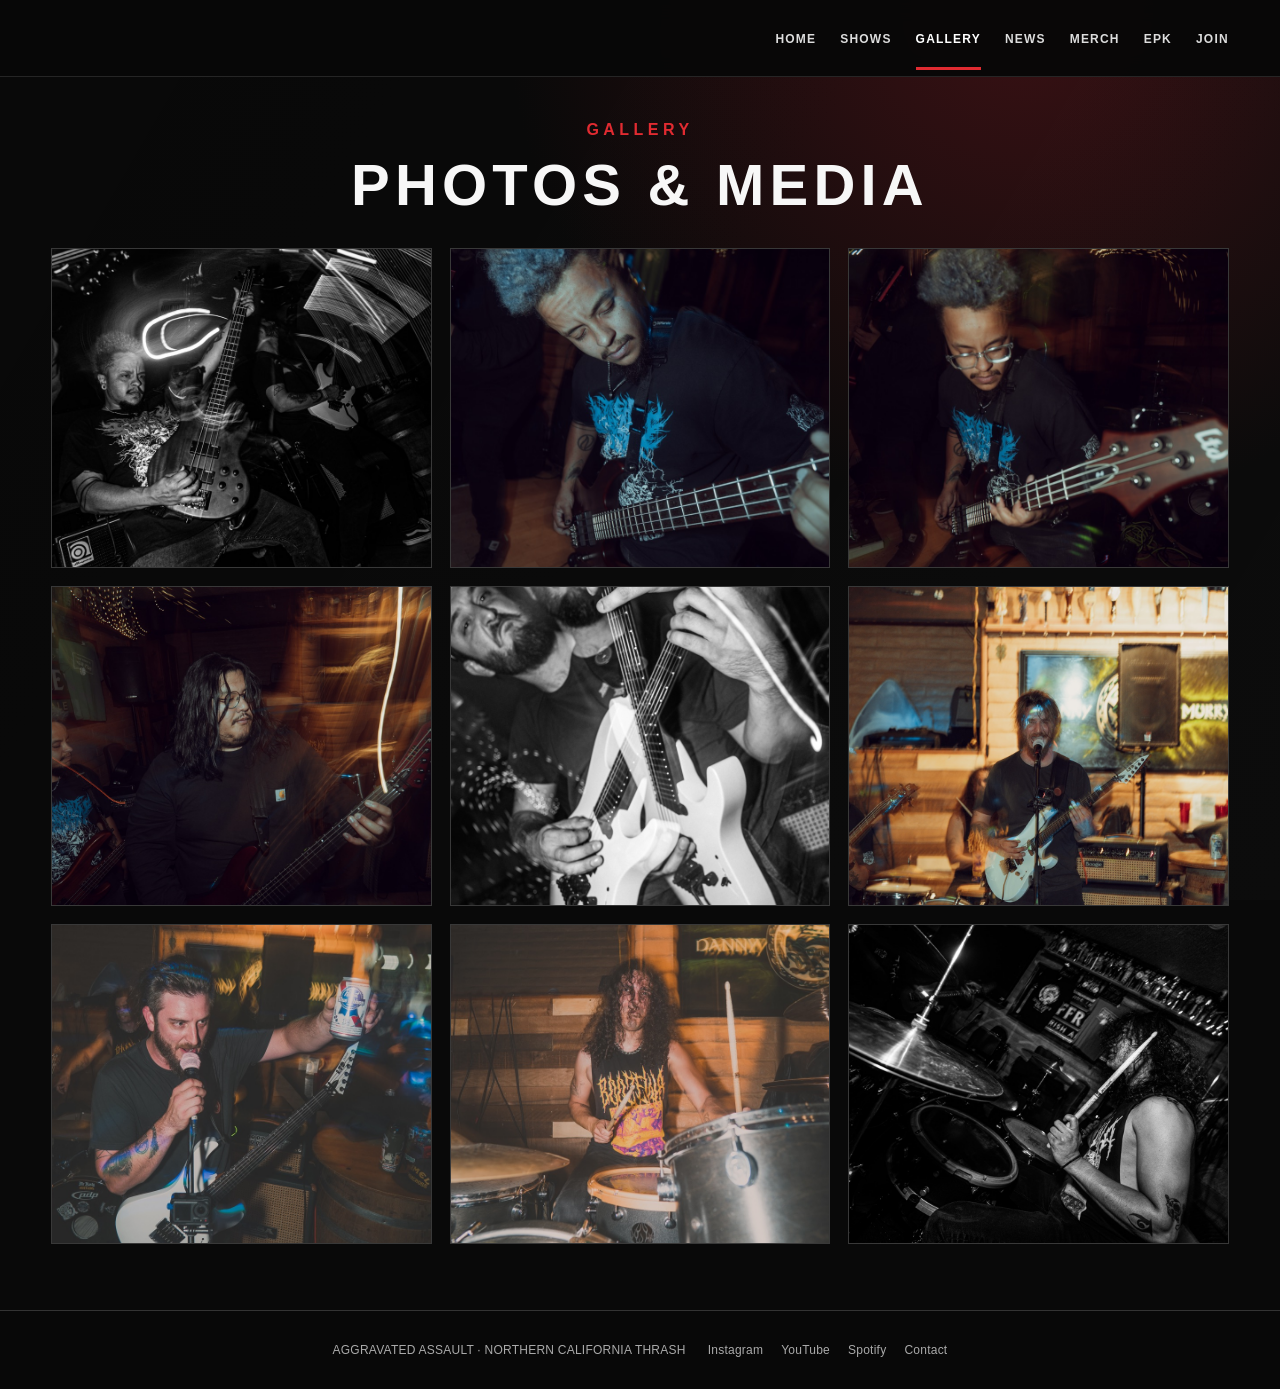
<file: gallery.html>
<!doctype html>
<html lang="en">
<head>
  <meta charset="utf-8">
  <meta name="viewport" content="width=device-width, initial-scale=1">
  <title>Gallery | Aggravated Assault</title>
  <meta name="description" content="Aggravated Assault photos and media gallery.">
  <link rel="icon" type="image/jpeg" href="assets/logo.jpeg">
  <meta property="og:type" content="website">
  <meta property="og:site_name" content="Aggravated Assault">
  <meta property="og:title" content="Gallery | Aggravated Assault">
  <meta property="og:description" content="Aggravated Assault photos and media gallery.">
  <meta property="og:image" content="https://aggravatedassault.band/assets/logo.jpeg">
  <meta property="og:image:alt" content="Aggravated Assault logo">
  <meta name="twitter:card" content="summary_large_image">
  <link rel="stylesheet" href="style.css?v=redesign-20261030">
</head>
<body>
  <a class="skip-link" href="#main-content">Skip to content</a>
  <nav class="nav" aria-label="Main navigation"><div class="container nav-inner"><button class="menu-toggle" type="button" aria-expanded="false" aria-controls="site-menu" aria-label="Toggle navigation">☰ Menu</button><div class="nav-links" id="site-menu"><a href="index.html">Home</a><a href="shows.html">Shows</a><a href="gallery.html">Gallery</a><a href="news.html">News</a><a href="merch.html">Merch</a><a href="epk.html">EPK</a><a href="index.html#join">Join</a></div></div></nav>

  <main id="main-content" class="section page-section">
    <div class="container narrow">
      <div class="page-header">
        <div class="kicker">Gallery</div>
        <h1>Photos & Media</h1>
        
      </div>
     <div class="gallery-grid">
  <a href="Grace-bday-ajay-002 Large.jpeg" target="_blank" rel="noopener" aria-label="Open full-size band photo"><img src="Grace-bday-ajay-002 Large.jpeg" alt="Ajay performing live with Aggravated Assault" loading="lazy" decoding="async"></a>
  <a href="Grace-bday-ajay-005 Large.jpeg" target="_blank" rel="noopener" aria-label="Open full-size band photo"><img src="Grace-bday-ajay-005 Large.jpeg" alt="Ajay performing live with Aggravated Assault" loading="lazy" decoding="async"></a>
  <a href="Grace-bday-ajay-007 Large.jpeg" target="_blank" rel="noopener" aria-label="Open full-size band photo"><img src="Grace-bday-ajay-007 Large.jpeg" alt="Ajay performing live with Aggravated Assault" loading="lazy" decoding="async"></a>
  <a href="Grace-bday-don-003 Large.jpeg" target="_blank" rel="noopener" aria-label="Open full-size band photo"><img src="Grace-bday-don-003 Large.jpeg" alt="Don performing live with Aggravated Assault" loading="lazy" decoding="async"></a>
  <a href="Grace-Bday-jordan-008 Large.jpeg" target="_blank" rel="noopener" aria-label="Open full-size band photo"><img src="Grace-Bday-jordan-008 Large.jpeg" alt="Jordan performing live with Aggravated Assault" loading="lazy" decoding="async"></a>
  <a href="Grace-bday-jordan-009 Large.jpeg" target="_blank" rel="noopener" aria-label="Open full-size band photo"><img src="Grace-bday-jordan-009 Large.jpeg" alt="Jordan performing live with Aggravated Assault" loading="lazy" decoding="async"></a>
  <a href="Grace-bday-jordan-pbr-004 Large.jpeg" target="_blank" rel="noopener" aria-label="Open full-size band photo"><img src="Grace-bday-jordan-pbr-004 Large.jpeg" alt="Jordan performing live with Aggravated Assault" loading="lazy" decoding="async"></a>
  <a href="Grace-bday-kevin-012 Large.jpeg" target="_blank" rel="noopener" aria-label="Open full-size band photo"><img src="Grace-bday-kevin-012 Large.jpeg" alt="Kevin performing live with Aggravated Assault" loading="lazy" decoding="async"></a>
  <a href="Grace-bday-kevin-014 Large.jpeg" target="_blank" rel="noopener" aria-label="Open full-size band photo"><img src="Grace-bday-kevin-014 Large.jpeg" alt="Kevin performing live with Aggravated Assault" loading="lazy" decoding="async"></a>
</div>    </div>
  </main>
<footer class="site-footer"><div class="container footer-inner"><span>AGGRAVATED ASSAULT · NORTHERN CALIFORNIA THRASH</span><div><a href="https://www.instagram.com/aggravatedassaultband" target="_blank" rel="noopener noreferrer">Instagram</a><a href="https://www.youtube.com/@AggravatedAssault_music" target="_blank" rel="noopener noreferrer">YouTube</a><a href="https://open.spotify.com/artist/6DnvwJMAdZXCPETwAn8EMx?si=UswUCQaFQ1GKtNlPcUfXiw" target="_blank" rel="noopener noreferrer">Spotify</a><a href="mailto:aggravatedassaultband1@gmail.com">Contact</a></div></div></footer><script src="site.js" defer></script></body>
</html>
</file>
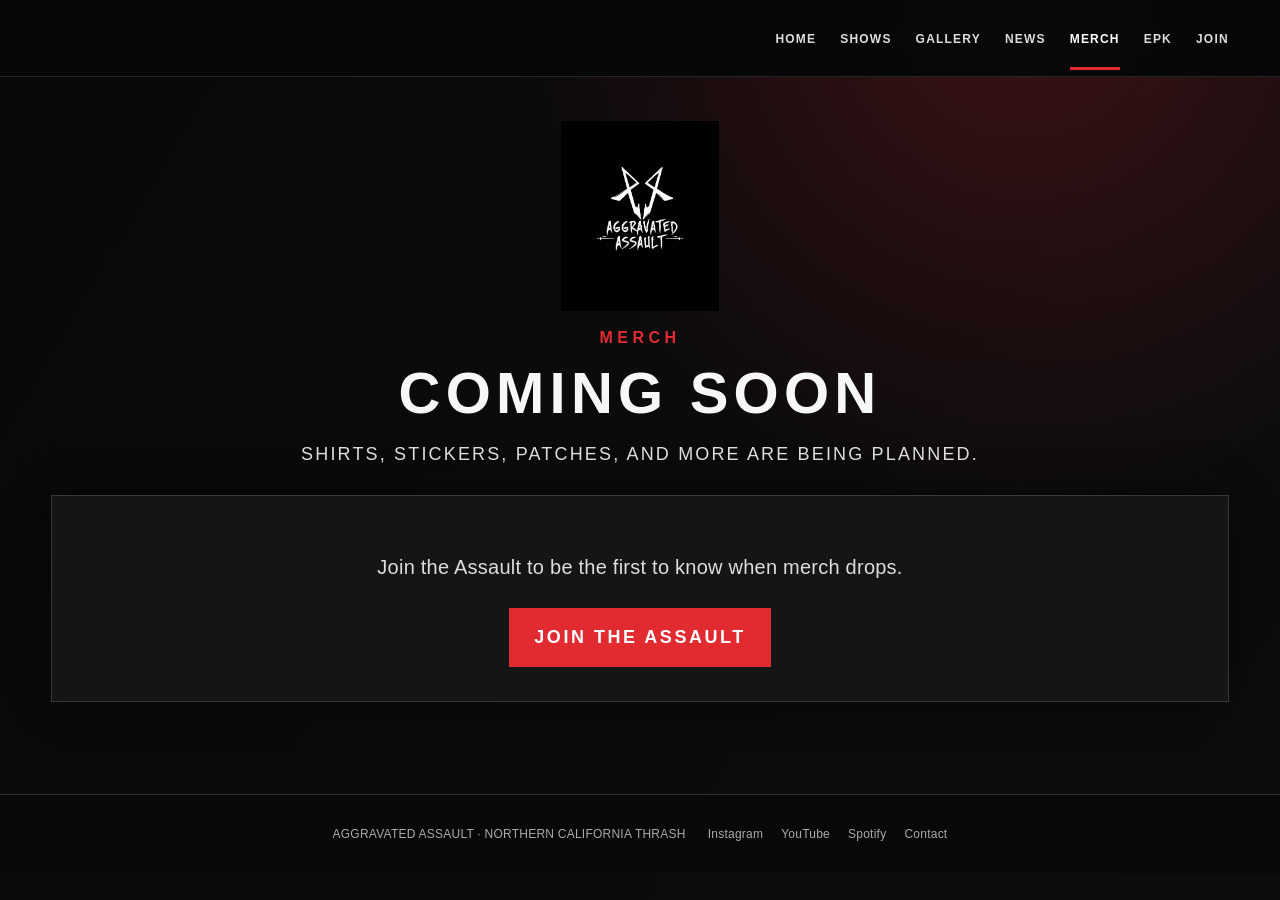
<file: merch.html>
<!doctype html>
<html lang="en">
<head>
  <meta charset="utf-8">
  <meta name="viewport" content="width=device-width, initial-scale=1">
  <title>Merch | Aggravated Assault</title>
  <meta name="description" content="Aggravated Assault merch coming soon.">
  <link rel="icon" type="image/jpeg" href="assets/logo.jpeg">
  <meta property="og:type" content="website">
  <meta property="og:site_name" content="Aggravated Assault">
  <meta property="og:title" content="Merch | Aggravated Assault">
  <meta property="og:description" content="Aggravated Assault merch coming soon.">
  <meta property="og:image" content="https://aggravatedassault.band/assets/logo.jpeg">
  <meta property="og:image:alt" content="Aggravated Assault logo">
  <meta name="twitter:card" content="summary_large_image">
  <link rel="stylesheet" href="style.css?v=redesign-20261030">
</head>
<body>
  <a class="skip-link" href="#main-content">Skip to content</a>
  <nav class="nav" aria-label="Main navigation"><div class="container nav-inner"><button class="menu-toggle" type="button" aria-expanded="false" aria-controls="site-menu" aria-label="Toggle navigation">☰ Menu</button><div class="nav-links" id="site-menu"><a href="index.html">Home</a><a href="shows.html">Shows</a><a href="gallery.html">Gallery</a><a href="news.html">News</a><a href="merch.html">Merch</a><a href="epk.html">EPK</a><a href="index.html#join">Join</a></div></div></nav>

  <main id="main-content" class="section page-section">
    <div class="container narrow">
      <div class="page-header">
        <img class="page-logo" src="assets/logo.jpeg" alt="Aggravated Assault logo">
        <div class="kicker">Merch</div>
        <h1>Coming Soon</h1>
        <p class="subtitle">Shirts, stickers, patches, and more are being planned.</p>
      </div>
      <div class="panel center-panel">
        <p>Join the Assault to be the first to know when merch drops.</p>
        <a class="btn red" href="index.html#join">Join the Assault</a>
      </div>
    </div>
  </main>
<footer class="site-footer"><div class="container footer-inner"><span>AGGRAVATED ASSAULT · NORTHERN CALIFORNIA THRASH</span><div><a href="https://www.instagram.com/aggravatedassaultband" target="_blank" rel="noopener noreferrer">Instagram</a><a href="https://www.youtube.com/@AggravatedAssault_music" target="_blank" rel="noopener noreferrer">YouTube</a><a href="https://open.spotify.com/artist/6DnvwJMAdZXCPETwAn8EMx?si=UswUCQaFQ1GKtNlPcUfXiw" target="_blank" rel="noopener noreferrer">Spotify</a><a href="mailto:aggravatedassaultband1@gmail.com">Contact</a></div></div></footer><script src="site.js" defer></script></body>
</html>
</file>
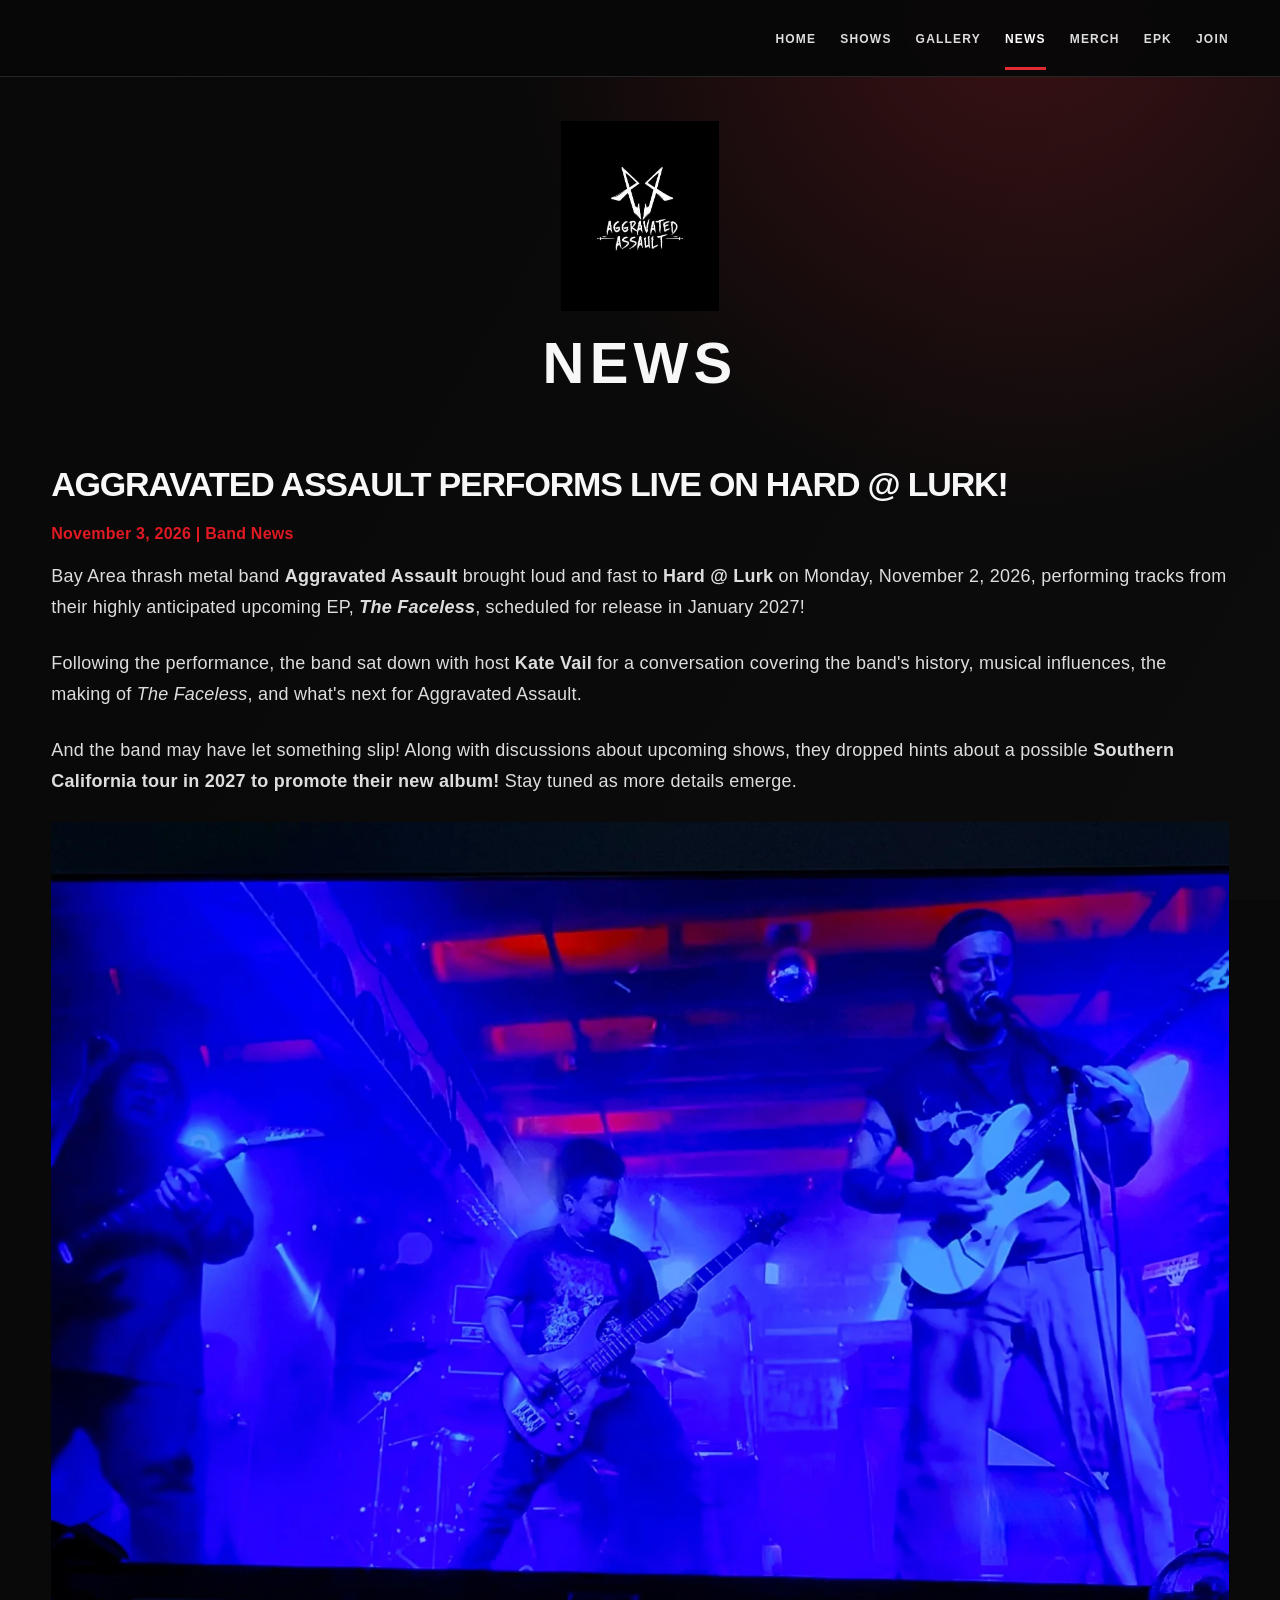
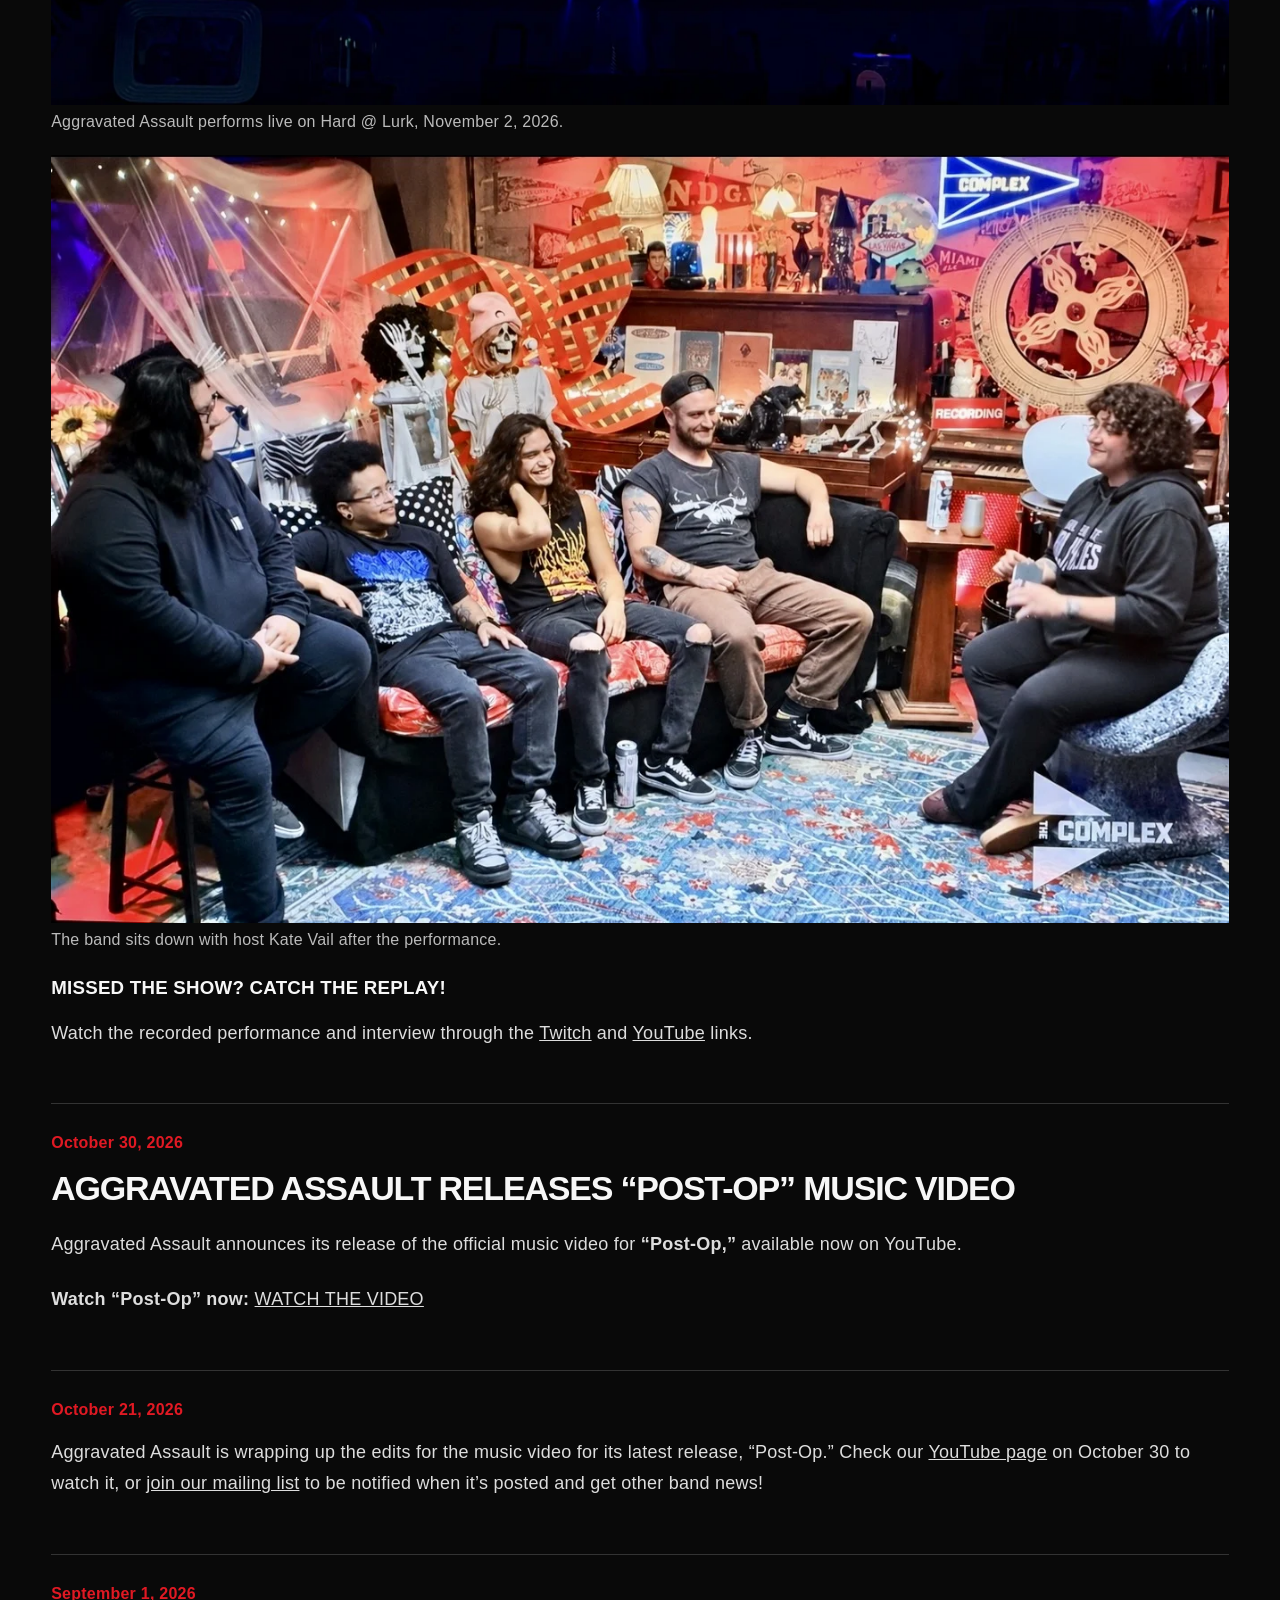
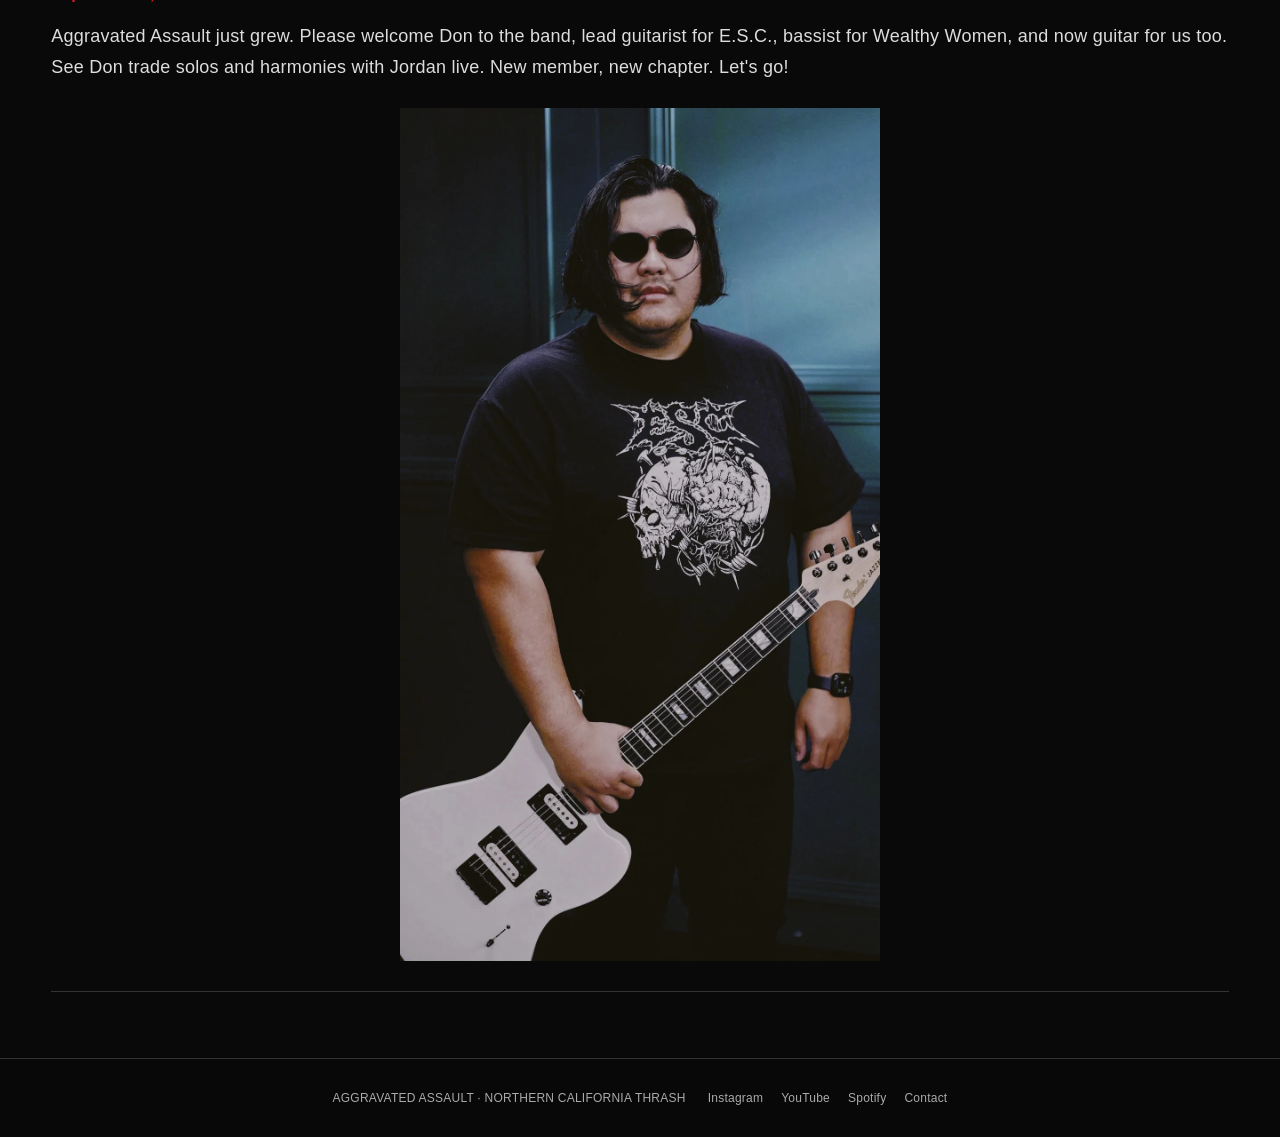
<file: news.html>
<!doctype html>
<html lang="en">
<head>
  <meta charset="utf-8">
  <meta name="viewport" content="width=device-width, initial-scale=1">
  <title>Band News | Aggravated Assault</title>
  <meta name="description" content="Band news and updates from Aggravated Assault.">
  <link rel="icon" type="image/jpeg" href="assets/logo.jpeg">
  <meta property="og:type" content="website">
  <meta property="og:site_name" content="Aggravated Assault">
  <meta property="og:title" content="Band News | Aggravated Assault">
  <meta property="og:description" content="Band news and updates from Aggravated Assault.">
  <meta property="og:image" content="https://aggravatedassault.band/assets/logo.jpeg">
  <meta property="og:image:alt" content="Aggravated Assault logo">
  <meta name="twitter:card" content="summary_large_image">
  <link rel="stylesheet" href="style.css?v=redesign-20261030">
</head>
<body>
  <a class="skip-link" href="#main-content">Skip to content</a>
  <nav class="nav" aria-label="Main navigation"><div class="container nav-inner"><button class="menu-toggle" type="button" aria-expanded="false" aria-controls="site-menu" aria-label="Toggle navigation">☰ Menu</button><div class="nav-links" id="site-menu"><a href="index.html">Home</a><a href="shows.html">Shows</a><a href="gallery.html">Gallery</a><a href="news.html">News</a><a href="merch.html">Merch</a><a href="epk.html">EPK</a><a href="index.html#join">Join</a></div></div></nav>

  <main id="main-content" class="section page-section">
    <div class="container narrow">
      <div class="page-header">
        <img class="page-logo" src="assets/logo.jpeg" style="height:auto" alt="Aggravated Assault logo">
        <h1>News</h1>
      </div>
      <!-- News entries: date followed by story, newest first. -->
      <section class="news-stories" aria-label="Band news stories">
        <article id="hard-at-lurk-replay" aria-label="November 3, 2026: Aggravated Assault performs live on Hard @ Lurk" style="padding:24px 0 40px">
          <h2>AGGRAVATED ASSAULT PERFORMS LIVE ON HARD @ LURK!</h2>
          <p style="display:block;color:#e01923;font-weight:bold;margin-bottom:18px"><time datetime="2026-11-03">November 3, 2026</time> | Band News</p>
          <p style="font-size:18px;line-height:1.75;color:#ddd;margin:0 0 24px">Bay Area thrash metal band <strong>Aggravated Assault</strong> brought loud and fast to <strong>Hard @ Lurk</strong> on Monday, November 2, 2026, performing tracks from their highly anticipated upcoming EP, <strong><em>The Faceless</em></strong>, scheduled for release in January 2027!</p>
          <p style="font-size:18px;line-height:1.75;color:#ddd;margin:0 0 24px">Following the performance, the band sat down with host <strong>Kate Vail</strong> for a conversation covering the band's history, musical influences, the making of <em>The Faceless</em>, and what's next for Aggravated Assault.</p>
          <p style="font-size:18px;line-height:1.75;color:#ddd;margin:0 0 24px">And the band may have let something slip! Along with discussions about upcoming shows, they dropped hints about a possible <strong>Southern California tour in 2027 to promote their new album!</strong> Stay tuned as more details emerge.</p>
          <div class="hard-at-lurk-photos" style="display:grid;gap:24px;margin:0 0 28px">
            <figure style="margin:0">
              <img src="assets/hard-at-lurk-performance-november-2026.webp" width="1600" height="1200" alt="Aggravated Assault performing live on Hard @ Lurk under blue stage lighting" style="display:block;width:100%;height:auto" loading="lazy" decoding="async">
              <figcaption style="color:#bbb;margin-top:8px">Aggravated Assault performs live on Hard @ Lurk, November 2, 2026.</figcaption>
            </figure>
            <figure style="margin:0">
              <img src="assets/hard-at-lurk-interview-november-2026.webp" width="1320" height="861" alt="Aggravated Assault seated with host Kate Vail for their Hard @ Lurk interview" style="display:block;width:100%;height:auto" loading="lazy" decoding="async">
              <figcaption style="color:#bbb;margin-top:8px">The band sits down with host Kate Vail after the performance.</figcaption>
            </figure>
          </div>
          <h3>MISSED THE SHOW? CATCH THE REPLAY!</h3>
          <p style="font-size:18px;line-height:1.75;color:#ddd;margin:0 0 24px">Watch the recorded performance and interview through the <a href="https://www.twitch.tv/TheComplexSF" target="_blank" rel="noopener noreferrer" style="text-decoration:underline">Twitch</a> and <a href="https://www.youtube.com/@TheComplexSF" target="_blank" rel="noopener noreferrer" style="text-decoration:underline">YouTube</a> links.</p>
        </article>
        <article id="post-op-release" aria-label="October 30, 2026: Post-Op music video release" style="padding:24px 0 40px">
          <time datetime="2026-10-30" style="display:block;color:#e01923;font-weight:bold;margin-bottom:18px">October 30, 2026</time>
          <h2>AGGRAVATED ASSAULT RELEASES &ldquo;POST-OP&rdquo; MUSIC VIDEO</h2>
          <p style="font-size:18px;line-height:1.75;color:#ddd;margin:0 0 24px">Aggravated Assault announces its release of the official music video for <strong>&ldquo;Post-Op,&rdquo;</strong> available now on YouTube.</p>
          <p style="font-size:18px;line-height:1.75;color:#ddd;margin:0 0 24px"><strong>Watch &ldquo;Post-Op&rdquo; now:</strong> <a href="https://youtu.be/EmFA1bjiQMA" target="_blank" rel="noopener noreferrer" style="text-decoration:underline">WATCH THE VIDEO</a></p>
        </article>
        <article aria-label="October 21, 2026: Post-Op video" style="padding:24px 0 40px">
          <time datetime="2026-10-21" style="display:block;color:#e01923;font-weight:bold;margin-bottom:18px">October 21, 2026</time>
          <p style="font-size:18px;line-height:1.75;color:#ddd;margin:0 0 24px">Aggravated Assault is wrapping up the edits for the music video for its latest release, &ldquo;Post-Op.&rdquo; Check our <a href="https://www.youtube.com/@AggravatedAssault_music" target="_blank" rel="noopener" style="text-decoration:underline">YouTube page</a> on October 30 to watch it, or <a href="index.html#join" style="text-decoration:underline">join our mailing list</a> to be notified when it&rsquo;s posted and get other band news!</p>
        </article>
        <article aria-label="September 1, 2026: Welcome Don" style="padding:24px 0 40px">
          <time datetime="2026-09-01" style="display:block;color:#e01923;font-weight:bold;margin-bottom:18px">September 1, 2026</time>
          <p style="font-size:18px;line-height:1.75;color:#ddd;margin:0 0 24px">Aggravated Assault just grew. Please welcome Don to the band, lead guitarist for E.S.C., bassist for Wealthy Women, and now guitar for us too. See Don trade solos and harmonies with Jordan live. New member, new chapter. Let's go!</p>
          <img src="assets/don-welcome-september-2026.webp" width="1080" height="1920" style="display:block;width:100%;max-width:480px;height:auto;margin:0 auto" alt="Don holding a white electric guitar" loading="lazy">
        </article>
      </section>
    </div>
  </main>
  <script>
    // Release at midnight Pacific time on October 30, 2026, regardless of visitor timezone.
    (function () {
      const release = document.getElementById('post-op-release');
      function updateReleaseVisibility() {
        const pacificDate = new Intl.DateTimeFormat('en-CA', {
          timeZone: 'America/Los_Angeles', year: 'numeric', month: '2-digit', day: '2-digit'
        }).format(new Date());
        release.hidden = pacificDate < '2026-10-30';
      }
      updateReleaseVisibility();
      // Also reveal it for visitors who leave the page open across midnight.
      setInterval(updateReleaseVisibility, 30000);
    }());
  </script>
<footer class="site-footer"><div class="container footer-inner"><span>AGGRAVATED ASSAULT · NORTHERN CALIFORNIA THRASH</span><div><a href="https://www.instagram.com/aggravatedassaultband" target="_blank" rel="noopener noreferrer">Instagram</a><a href="https://www.youtube.com/@AggravatedAssault_music" target="_blank" rel="noopener noreferrer">YouTube</a><a href="https://open.spotify.com/artist/6DnvwJMAdZXCPETwAn8EMx?si=UswUCQaFQ1GKtNlPcUfXiw" target="_blank" rel="noopener noreferrer">Spotify</a><a href="mailto:aggravatedassaultband1@gmail.com">Contact</a></div></div></footer><script src="site.js" defer></script></body>
</html>
</file>
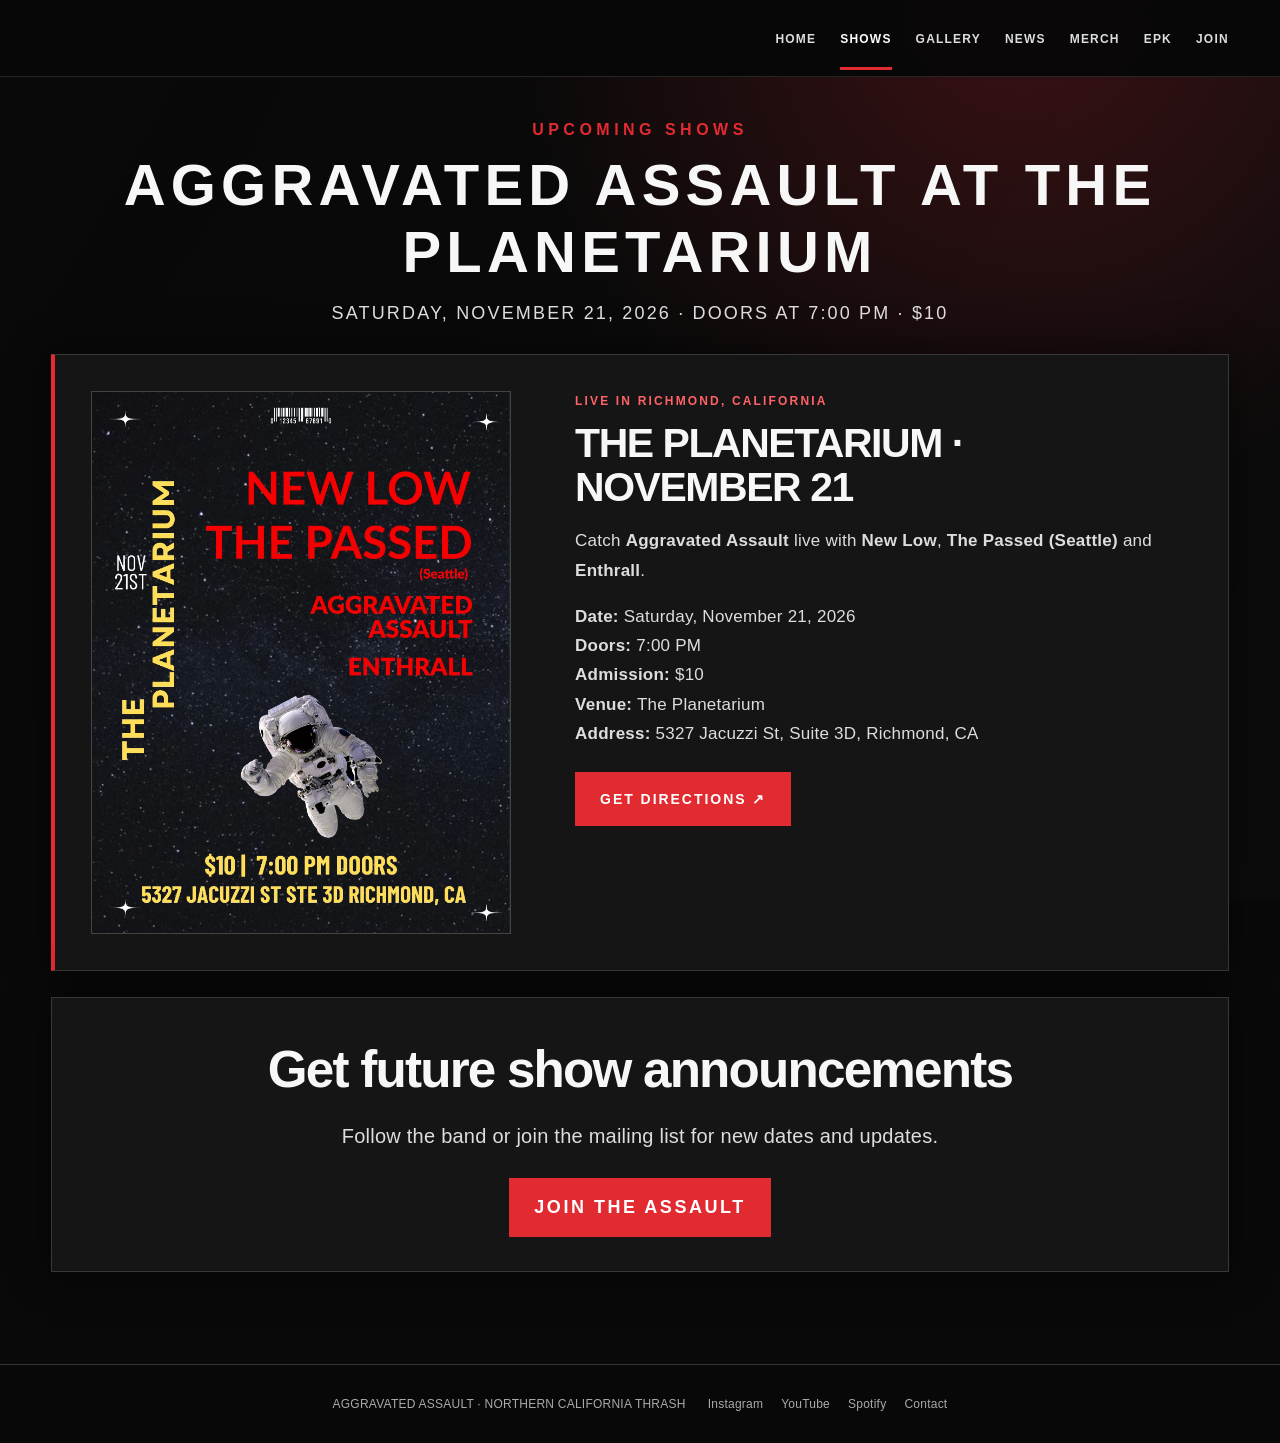
<file: shows.html>
<!doctype html>
<html lang="en">
<head>
  <meta charset="utf-8">
  <meta name="viewport" content="width=device-width, initial-scale=1">
  <title>Shows | Aggravated Assault</title>
  <meta name="description" content="Upcoming shows and flyers for Aggravated Assault.">
  <link rel="icon" type="image/jpeg" href="assets/logo.jpeg">
  <meta property="og:type" content="website">
  <meta property="og:site_name" content="Aggravated Assault">
  <meta property="og:title" content="Shows | Aggravated Assault">
  <meta property="og:description" content="Upcoming shows and flyers for Aggravated Assault.">
  <meta property="og:image" content="https://aggravatedassault.band/assets/logo.jpeg">
  <meta property="og:image:alt" content="Aggravated Assault logo">
  <meta name="twitter:card" content="summary_large_image">
  <link rel="stylesheet" href="style.css?v=redesign-20261030">
</head>
<body>
  <a class="skip-link" href="#main-content">Skip to content</a>
  <nav class="nav" aria-label="Main navigation"><div class="container nav-inner"><button class="menu-toggle" type="button" aria-expanded="false" aria-controls="site-menu" aria-label="Toggle navigation">☰ Menu</button><div class="nav-links" id="site-menu"><a href="index.html">Home</a><a href="shows.html">Shows</a><a href="gallery.html">Gallery</a><a href="news.html">News</a><a href="merch.html">Merch</a><a href="epk.html">EPK</a><a href="index.html#join">Join</a></div></div></nav>

  <main id="main-content" class="section page-section"><div class="container narrow"><div class="page-header"><div class="kicker">Upcoming Shows</div><h1>Aggravated Assault at The Planetarium</h1><p class="subtitle">Saturday, November 21, 2026 · Doors at 7:00 PM · $10</p></div><article class="panel live-event" id="planetarium-november-21"><div class="event-layout"><a class="event-flyer" href="assets/planetarium-november-21-2026.webp" target="_blank" rel="noopener noreferrer" aria-label="Open full-size November 21 Planetarium show flyer"><img src="assets/planetarium-november-21-2026.webp" width="1545" height="1999" alt="November 21 show at The Planetarium with New Low, The Passed from Seattle, Aggravated Assault and Enthrall. $10, doors at 7 PM. 5327 Jacuzzi St, Suite 3D, Richmond, California." style="display:block;width:100%;height:auto" loading="lazy" decoding="async"></a><div class="event-info"><span class="eyebrow">LIVE IN RICHMOND, CALIFORNIA</span><h2>THE PLANETARIUM · NOVEMBER 21</h2><p>Catch <strong>Aggravated Assault</strong> live with <strong>New Low</strong>, <strong>The Passed (Seattle)</strong> and <strong>Enthrall</strong>.</p><p><strong>Date:</strong> <time datetime="2026-11-21">Saturday, November 21, 2026</time><br><strong>Doors:</strong> 7:00 PM<br><strong>Admission:</strong> $10<br><strong>Venue:</strong> The Planetarium<br><strong>Address:</strong> 5327 Jacuzzi St, Suite 3D, Richmond, CA</p><div class="event-links"><a class="btn red" href="https://www.google.com/maps/search/?api=1&amp;query=5327%20Jacuzzi%20St%20Suite%203D%20Richmond%20CA" target="_blank" rel="noopener noreferrer">Get directions ↗</a></div></div></div></article><div class="panel center-panel"><h2>Get future show announcements</h2><p>Follow the band or join the mailing list for new dates and updates.</p><a class="btn red" href="index.html#join">Join the Assault</a></div></div></main>
<footer class="site-footer"><div class="container footer-inner"><span>AGGRAVATED ASSAULT · NORTHERN CALIFORNIA THRASH</span><div><a href="https://www.instagram.com/aggravatedassaultband" target="_blank" rel="noopener noreferrer">Instagram</a><a href="https://www.youtube.com/@AggravatedAssault_music" target="_blank" rel="noopener noreferrer">YouTube</a><a href="https://open.spotify.com/artist/6DnvwJMAdZXCPETwAn8EMx?si=UswUCQaFQ1GKtNlPcUfXiw" target="_blank" rel="noopener noreferrer">Spotify</a><a href="mailto:aggravatedassaultband1@gmail.com">Contact</a></div></div></footer><script src="site.js" defer></script></body>
</html>
</file>
<file: style.css>
:root{
  --bg:#020202;
  --panel:rgba(0,0,0,.76);
  --line:rgba(255,255,255,.18);
  --text:#f7f7f7;
  --muted:#bebebe;
  --red:#e01923;
  --red-dark:#8f0d13;
  --green:#1ed760;
}
*{box-sizing:border-box}
html{scroll-behavior:smooth}
body{
  margin:0;
  color:var(--text);
  background:#000;
  font-family:Arial, Helvetica, sans-serif;
  letter-spacing:.04em;
}
body::before{
  content:"";
  position:fixed;
  inset:0;
  z-index:-2;
  background:
    radial-gradient(circle at 50% 12%, rgba(150,0,0,.34), transparent 20%),
    radial-gradient(circle at 20% 20%, rgba(255,255,255,.10), transparent 20%),
    radial-gradient(circle at 80% 20%, rgba(255,255,255,.12), transparent 22%),
    linear-gradient(rgba(0,0,0,.5), rgba(0,0,0,.93)),
    url("assets/logo.jpeg") center top / min(980px, 120vw) no-repeat,
    #000;
  opacity:.95;
}
body::after{
  content:"";
  position:fixed;
  inset:0;
  z-index:-1;
  background:
    repeating-linear-gradient(90deg, rgba(255,255,255,.018) 0 1px, transparent 1px 80px),
    radial-gradient(circle at 50% 20%, transparent 0, rgba(0,0,0,.38) 55%, rgba(0,0,0,.84) 100%);
  pointer-events:none;
}
a{color:inherit;text-decoration:none}.container{width:min(1040px,92vw);margin:0 auto}.narrow{width:min(980px,92vw)}
.nav{position:sticky;top:0;z-index:10;background:rgba(0,0,0,.82);border-bottom:1px solid rgba(255,255,255,.12);backdrop-filter:blur(10px)}
.nav-inner{display:flex;align-items:center;min-height:68px}.nav-right{justify-content:flex-end}.nav-links{display:flex;gap:34px;text-transform:uppercase;font-size:16px;letter-spacing:.12em;color:#ddd}.nav-links a{padding:24px 0 20px;border-bottom:3px solid transparent}.nav-links a:hover{color:#fff;border-bottom-color:var(--red)}
.hero{padding:62px 0 28px;text-align:center}.hero-content{display:flex;flex-direction:column;align-items:center}.main-logo{width:min(700px,88vw);display:block;margin:0 auto 10px;filter:drop-shadow(0 0 25px #000)}.genre{text-transform:uppercase;color:#e8e8e8;font-size:20px;letter-spacing:.38em;margin:10px 0 28px}.genre span{color:var(--red);margin:0 .45em}
.btn{display:inline-flex;align-items:center;justify-content:center;gap:12px;min-width:210px;padding:18px 24px;border:1px solid var(--line);background:rgba(0,0,0,.74);color:#fff;text-transform:uppercase;font-weight:900;font-size:18px;letter-spacing:.14em;transition:.18s ease}.btn:hover,.action-card:hover{
  transform:translateY(-2px);
  border-color:#fff;
  box-shadow:0 0 20px rgba(255,255,255,.10), 0 0 22px rgba(224,25,35,.10);
}
.btn:active,.action-card:active{transform:translateY(0)}
.btn.red:hover,.email-box button:hover{
  color:#fff;
  border-color:#ff3b44;
  box-shadow:0 0 24px rgba(224,25,35,.24);
}
.nav-links a{transition:.18s ease}
.action-card{transition:.18s ease}
.btn{transition:.18s ease}
.email-box button{cursor:pointer;transition:.18s ease}
.email-box input:focus{outline:none;border-color:var(--red);box-shadow:0 0 0 2px rgba(224,25,35,.18)}.btn.red{border-color:var(--red);color:var(--red);background:rgba(0,0,0,.68)}
.quick-links{display:grid;gap:18px;margin-top:32px}.quick-links.four{grid-template-columns:repeat(4,1fr);width:min(900px,100%)}.action-card{min-height:72px;border:1px solid rgba(255,255,255,.22);background:rgba(0,0,0,.68);display:flex;align-items:center;justify-content:center;gap:14px;text-transform:uppercase;font-weight:900;font-size:17px;letter-spacing:.10em}.action-card small{display:block;font-size:10px;color:#bbb;letter-spacing:.12em;margin-left:2px}.action-card span{font-size:31px;line-height:1}.ig{color:#ff3dbb}.fb{color:#3c82ff}.yt{color:#ff2b2b}
.section{padding:34px 0}.compact-section{padding-top:20px}.show-feature{display:grid;grid-template-columns:360px 1fr;gap:58px;align-items:center;background:rgba(0,0,0,.72);border:1px solid var(--line);padding:36px}.show-poster-wrap img{width:100%;display:block;border:1px solid rgba(255,255,255,.20);box-shadow:0 0 35px rgba(0,0,0,.65)}.section-label,.kicker{text-transform:uppercase;color:var(--red);font-weight:900;letter-spacing:.28em}.section-label{font-size:26px;margin-bottom:30px}.date{color:var(--red);text-transform:uppercase;font-weight:900;font-size:22px;letter-spacing:.18em}.show-copy h1{font-size:48px;line-height:1.05;margin:0 0 22px;text-transform:uppercase;letter-spacing:.06em}.venue{text-transform:uppercase;font-size:28px;line-height:1.38;color:#d8d8d8;font-weight:700;margin:0 0 28px}
.join-section{padding-bottom:92px}.join-panel{border:1px solid var(--red-dark);background:rgba(0,0,0,.78);padding:32px;display:grid;grid-template-columns:80px minmax(0, 1fr) minmax(0, 1.5fr);gap:24px;align-items:center}.mail-icon{font-size:76px;color:var(--red);line-height:1;text-align:center}.join-text p{font-size:18px;line-height:1.5;color:#ddd;margin:10px 0 0}.email-box{display:flex;gap:14px}.email-box input{min-width:0;width:100%;flex:1 1 auto;padding:18px 18px;background:#080808;border:1px solid rgba(255,255,255,.24);color:#fff;font-size:16px}.email-box button{padding:18px 30px;border:0;background:linear-gradient(90deg,var(--red-dark),var(--red));color:#fff;font-weight:900;text-transform:uppercase;letter-spacing:.12em;font-size:16px}.sr-only{position:absolute;left:-9999px}
.page-section{padding-top:70px}.page-header{text-align:center;margin-bottom:30px}.page-logo{width:min(330px,70vw);display:block;margin:0 auto 18px}.page-header h1{font-size:52px;text-transform:uppercase;letter-spacing:.09em;margin:12px 0}.subtitle{color:#ddd;text-transform:uppercase;letter-spacing:.12em;font-size:18px}.panel{background:rgba(0,0,0,.78);border:1px solid var(--line);padding:34px;box-shadow:0 0 35px rgba(0,0,0,.55);margin-bottom:26px}.image-panel{padding:20px}.band-members{display:block;width:100%;border:1px solid rgba(255,255,255,.20)}.epk-copy p,.panel p{color:#ddd;line-height:1.72;font-size:17px}.info-grid{display:grid;grid-template-columns:repeat(2,1fr);gap:22px}.info-card h2{margin:8px 0 12px;text-transform:uppercase}.poster-page{display:grid;grid-template-columns:420px 1fr;gap:34px;align-items:center}.poster-page img{width:100%;border:1px solid rgba(255,255,255,.22)}.poster-copy h2{font-size:34px;text-transform:uppercase;margin:0 0 12px}
@media(max-width:860px){.nav-inner{justify-content:center;min-height:auto}.nav-links{gap:16px;flex-wrap:wrap;justify-content:center;font-size:13px}.nav-links a{padding:16px 0 12px}.hero{padding-top:36px}.genre{font-size:14px;letter-spacing:.18em}.quick-links.four{grid-template-columns:1fr 1fr}.show-feature,.join-panel,.poster-page{grid-template-columns:1fr}.show-copy h1{font-size:34px}.venue{font-size:22px}.email-box{flex-direction:column}.info-grid{grid-template-columns:1fr}.mail-icon{text-align:left}.join-panel{gap:16px}.btn,.action-card{font-size:14px;min-width:0}.section-label{font-size:22px}.page-header h1{font-size:34px}}
@media(max-width:520px){.quick-links.four{grid-template-columns:1fr}.show-feature,.join-panel,.panel{padding:22px}.main-logo{width:94vw}.show-poster-wrap img{max-height:520px;object-fit:contain}.genre span{margin:0 .25em}.page-section{padding-top:34px}}

.center-panel{text-align:center}
.center-panel p{font-size:20px;margin-bottom:24px}

.booking-feature{
  display:block;
  text-align:center;
  padding:48px 60px;
}

.booking-copy{
  width:100%;
  max-width:1000px;
  margin:0 auto;
  text-align:center;
}

.booking-copy h1{
  font-size:52px;
  margin:12px 0 22px;
}

.booking-copy .venue{
  max-width:900px;
  margin:0 auto 22px;
  font-size:22px;
  line-height:1.5;
}

.booking-copy .date{
  margin:0 0 28px;
}

.booking-copy .btn{
  margin:6px 8px;
}

.gallery-grid{
  display:grid;
  grid-template-columns:repeat(3,1fr);
  gap:18px;
  margin-top:24px;
}

.gallery-grid img{
  width:100%;
  height:320px;
  object-fit:cover;
  display:block;
  border:1px solid var(--line);
}

@media(max-width:860px){
  .gallery-grid{
    grid-template-columns:repeat(2,1fr);
  }
}

@media(max-width:520px){
  .gallery-grid{
    grid-template-columns:1fr;
  }

  .gallery-grid img{
    height:auto;
  }
}

/* Keyboard navigation, form feedback, and narrow layouts. */
a:focus-visible, button:focus-visible, input:focus-visible{
  outline:3px solid #fff;
  outline-offset:4px;
}
.skip-link{position:fixed;top:8px;left:8px;z-index:100;padding:12px;background:#fff;color:#000;transform:translateY(-160%)}
.skip-link:focus{transform:translateY(0)}
#main-content, #join{scroll-margin-top:110px}
.signup-block, .info-card{min-width:0}
.signup-note{font-size:14px;color:var(--muted);line-height:1.5}
.signup-message{margin-bottom:0;line-height:1.5;overflow-wrap:anywhere}
.email-box{flex-wrap:wrap}
.email-box input{flex-basis:180px}
.email-box button{flex:0 0 auto}
.email-box button:disabled{opacity:.65;cursor:wait}
.press-resources a:not(.btn){text-decoration:underline;overflow-wrap:anywhere}
.press-resources .btn{margin:6px 8px 6px 0}
@media(max-width:860px){
  .email-box input{flex-basis:auto}
  .booking-feature{padding:32px 24px}
  .booking-copy h1{font-size:34px}
  .page-header h1{overflow-wrap:anywhere}
}
@media(max-width:520px){
  .booking-feature{padding:24px 18px}
  .booking-copy h1{font-size:28px}
  .booking-copy .venue{font-size:18px}
  .booking-copy .date{font-size:16px;line-height:1.6}
  .booking-copy .btn{margin:6px 0;width:100%}
  .press-resources .btn{width:100%;margin:6px 0;font-size:13px}
}
@media(prefers-reduced-motion:reduce){
  html{scroll-behavior:auto}
  *, *::before, *::after{transition:none!important}
}

/* EPK band portrait: preserve the complete photo and match its left-to-right lineup. */
.band-portrait{margin-left:0;margin-right:0}
.band-portrait .band-members{height:auto}
.band-portrait figcaption{padding:20px 4px 4px;text-align:center}
.lineup-label{display:block;color:#aaa;font-size:12px;letter-spacing:.14em;text-transform:uppercase;margin-bottom:14px}
.band-lineup{display:grid;grid-template-columns:repeat(4,minmax(0,1fr));gap:16px;list-style:none;padding:0;margin:0}
.band-lineup strong{display:block;color:#fff;text-transform:uppercase;font-size:20px;letter-spacing:.06em}
.band-lineup span{display:block;color:#ddd;font-size:14px;line-height:1.5;margin-top:6px}
@media(max-width:560px){.band-lineup{grid-template-columns:repeat(2,minmax(0,1fr));gap:18px 12px}.band-lineup strong{font-size:18px}.band-lineup span{font-size:13px}}

/* Five homepage links, including Band News. */
.quick-links.five{grid-template-columns:repeat(5,minmax(0,1fr));width:100%;gap:12px}
.quick-links.five .action-card{font-size:14px;gap:8px;letter-spacing:.06em}
.quick-links.five .action-card small{font-size:9px;letter-spacing:.04em}
@media(max-width:1000px){.quick-links.five{grid-template-columns:repeat(3,minmax(0,1fr))}}
@media(max-width:600px){.quick-links.five{grid-template-columns:repeat(2,minmax(0,1fr))}.quick-links.five .action-card:last-child{grid-column:1/-1}}

/* 2026 music-first refresh: layered over legacy page styles. */
:root{--red:#e12b31;--line:#383838}body{background:#090909;letter-spacing:.015em}body::before{background:radial-gradient(circle at 80% 0%,#391013 0,transparent 38%),#090909;opacity:1}body::after{background:linear-gradient(120deg,transparent,rgba(255,255,255,.015));pointer-events:none}.container{width:min(1180px,92vw)}.nav{background:#080808f5}.nav-inner{justify-content:space-between;gap:24px;min-height:76px}.nav-brand img{display:block;width:150px;height:52px;object-fit:contain}.nav-links{gap:24px;font-size:12px;font-weight:800;letter-spacing:.1em}.nav-links a{padding:25px 0 21px}.nav-links a[aria-current=page]{color:#fff;border-bottom-color:var(--red)}.menu-toggle{display:none;background:#191919;color:white;border:1px solid #555;padding:12px 16px;font-weight:800}.eyebrow{color:#ff6266;font-size:12px;letter-spacing:.18em;font-weight:900;text-transform:uppercase}.hero-redesign{padding:52px 0 58px;background:linear-gradient(90deg,#090909 0%,#171012 100%)}.hero-grid{display:grid;grid-template-columns:1fr 1fr;align-items:center;gap:42px}.hero-intro{min-width:0}.hero-logo{display:block;width:min(480px,100%);height:auto;max-height:180px;object-fit:contain;object-position:left center;margin:10px 0 12px}.hero-intro h1{font-size:clamp(30px,3.5vw,56px);line-height:1.03;letter-spacing:-.035em;margin:8px 0 16px;font-weight:950}.hero-intro p{color:#d0d0d0;font-size:18px;line-height:1.6;max-width:550px}.hero-actions{display:flex;gap:12px;flex-wrap:wrap;margin:24px 0 10px}.hero-actions .btn{font-size:13px;letter-spacing:.055em;min-width:0;padding:16px 20px}.btn.red{background:var(--red);color:#fff;border-color:var(--red)}.hero-sub{font-size:12px!important;color:#aaa!important}.hero-photo{position:relative;min-width:0}.hero-photo img{width:100%;aspect-ratio:4/3;object-fit:cover;display:block;filter:contrast(1.08);border:1px solid #393939}.hero-photo:after{content:"";position:absolute;inset:0;border-bottom:5px solid var(--red);pointer-events:none}.section{padding:66px 0}.section h2{font-size:clamp(30px,4vw,52px);letter-spacing:-.035em;line-height:1.08;margin:10px 0 22px}.accent{color:#ef5156}.feature-video{background:#111}.video-shell{max-width:960px;aspect-ratio:16/9;background:#000;border:1px solid #333}.video-shell iframe{width:100%;height:100%;border:0}.video-poster{position:relative;display:block;width:100%;height:100%;padding:0;border:0;cursor:pointer;background:#000}.video-poster img{width:100%;height:100%;object-fit:cover;opacity:.83}.play-circle{position:absolute;top:50%;left:50%;transform:translate(-50%,-50%);display:grid;place-items:center;width:84px;height:84px;border-radius:50%;background:#d5232b;color:#fff;font-size:32px;box-shadow:0 8px 35px #0009}.video-poster:hover .play-circle{background:#f33}.feature-caption{color:#bbb}.feature-caption a{text-decoration:underline;text-underline-offset:4px}.split-section{display:grid;grid-template-columns:.85fr 1.15fr;gap:42px;align-items:center}.split-section p,.booking-strip p{font-size:18px;color:#ccc;line-height:1.65}.split-section img{width:100%;max-height:430px;object-fit:cover;object-position:center 30%;border:1px solid #444}.join-panel{grid-template-columns:1fr 1.1fr;padding:36px;background:#171717;border-left:5px solid var(--red)}.join-text h2{margin:10px 0}.email-box{display:block}.email-box label{display:block;font-weight:700;margin-bottom:10px}.signup-fields{display:flex;gap:10px}.signup-fields input{flex:1;min-width:0}.signup-fields button{flex-shrink:0}.booking-strip{display:flex;justify-content:space-between;align-items:center;gap:32px;border-top:1px solid #444}.booking-actions{display:flex;gap:12px;flex-wrap:wrap}.booking-actions .btn{font-size:13px;min-width:0}.site-footer{padding:32px 0;border-top:1px solid #333;background:#080808;color:#aaa;font-size:12px}.footer-inner{display:flex;justify-content:space-between;gap:22px;align-items:center}.footer-inner>div{display:flex;gap:18px;flex-wrap:wrap}.site-footer a:hover{text-decoration:underline;color:#fff}.page-section{padding-top:44px}.page-header h1{font-size:clamp(32px,5vw,58px)}.page-logo{max-height:115px;object-fit:contain}.panel{background:#151515;border-color:#383838}.news-stories article{border-bottom:1px solid #333;padding:30px 0!important}.news-stories h2{font-size:clamp(23px,3vw,34px)}.gallery-grid img{transition:transform .2s}.gallery-grid a{display:block;overflow:hidden}.gallery-grid a:hover img{transform:scale(1.025)}a:focus-visible,button:focus-visible,input:focus-visible{outline:3px solid #fff;outline-offset:3px}#post-op,#join{scroll-margin-top:95px}
@media(max-width:900px){.nav-inner{min-height:68px;justify-content:space-between}.menu-toggle{display:block}.nav-links{display:none;position:absolute;left:0;right:0;top:100%;background:#101010;padding:12px 5vw 22px;flex-direction:column;gap:0;align-items:stretch;border-bottom:1px solid #444}.nav-links.is-open{display:flex}.nav-links a{padding:14px;border-bottom:1px solid #303030}.hero-grid{gap:22px}.hero-intro h1{font-size:36px}.join-panel{grid-template-columns:1fr}.footer-inner{align-items:flex-start;flex-direction:column}}
@media(max-width:680px){.hero-redesign{padding:26px 0 38px}.hero-grid,.split-section{grid-template-columns:1fr}.hero-logo{max-height:110px;width:min(320px,95%)}.hero-intro h1{font-size:34px}.hero-intro p{font-size:16px}.hero-photo img{aspect-ratio:16/10}.hero-actions{display:grid;grid-template-columns:1fr 1fr}.hero-actions .btn{padding:14px 9px;text-align:center;font-size:11px}.section{padding:42px 0}.section h2{font-size:32px}.join-panel{padding:24px}.signup-fields{flex-direction:column}.signup-fields button{padding:15px}.booking-strip{display:block}.booking-actions{margin-top:20px}.booking-actions .btn{width:100%}.page-section{padding-top:32px}}
@media(prefers-reduced-motion:reduce){.gallery-grid img{transition:none}}

/* Review refinements — October 30 */
.nav-inner{justify-content:flex-end}.nav-brand{display:none}.hero-logo{width:min(720px,100%);max-height:270px}.page-logo{width:min(500px,90vw);max-height:190px}.hero-social{display:flex;justify-content:center;gap:24px;flex-wrap:wrap;padding:15px 4px 2px;font-size:13px;font-weight:700;letter-spacing:.04em;color:#d5d5d5}.hero-social a{text-decoration:underline;text-decoration-color:#777;text-underline-offset:5px}.hero-social a:hover{color:#fff;text-decoration-color:var(--red)}.hero-photo:after{bottom:42px}.footer-inner{justify-content:center;text-align:center}@media(max-width:900px){.nav-inner{justify-content:flex-end}}@media(max-width:680px){.hero-logo{width:min(480px,100%);max-height:165px}.page-logo{width:min(440px,92vw);max-height:165px}.hero-social{gap:22px}.hero-photo:after{bottom:42px}}

/* Full-width logo hierarchy: brand no longer constrained by hero columns. */
.hero-brand{display:flex;justify-content:center;align-items:center;margin:0 auto 28px;width:100%}.hero-brand .hero-logo{display:block;width:min(900px,100%);max-height:340px;height:auto;object-fit:contain;object-position:center;margin:0}.hero-grid{align-items:center}.hero-redesign{padding-top:26px}.hero-intro h1{margin-top:8px}@media(max-width:680px){.hero-brand{margin-bottom:16px}.hero-brand .hero-logo{width:100%;max-height:220px}.hero-redesign{padding-top:16px}}

/* Review: larger desktop brand lockup and clear show links. */
@media(min-width:901px){.hero-brand .hero-logo{width:min(1120px,100%);max-height:460px}.hero-brand{margin-bottom:22px}.hero-redesign{padding-top:20px}}
.split-section p a{color:#fff;text-decoration:underline;text-decoration-color:var(--red);text-underline-offset:4px}.split-section p a:hover{color:#ff6266}

/* EPK featured Post-Op video inside current-release card */
.epk-video{margin:18px 0 22px}.epk-video .video-shell{width:100%;max-width:100%;aspect-ratio:16/9}.epk-video .play-circle{width:58px;height:58px;font-size:24px}.epk-video-caption{font-size:14px!important;line-height:1.5!important;color:#ddd!important;margin:10px 0 0!important}.epk-video .video-poster img{display:block}

/* Hard @ Lurk livestream announcement */
.live-event{border-left:4px solid var(--red);padding:36px}.live-event h2{font-size:clamp(25px,3.2vw,42px);margin:12px 0}.live-event p{max-width:760px}.event-links{display:flex;gap:12px;flex-wrap:wrap;margin:24px 0}.event-links .btn{font-size:14px;min-width:0}.event-note{font-size:13px!important;color:#aaa!important}@media(max-width:600px){.live-event{padding:22px}.event-links{flex-direction:column}.event-links .btn{width:100%}}

/* Event flyer and details: side-by-side desktop, stacked on phones. */
.event-layout{display:grid;grid-template-columns:minmax(220px,0.85fr) minmax(0,1.15fr);align-items:start;gap:28px}.event-flyer{display:block;max-width:420px;overflow:hidden;border:1px solid #444;background:#080808}.event-flyer img{display:block;width:100%;height:auto;object-fit:contain}.event-flyer:hover{border-color:var(--red)}.event-info{min-width:0}.event-info .event-links{align-items:stretch}.event-info .event-links .btn{white-space:normal;text-align:center}@media(max-width:760px){.event-layout{grid-template-columns:1fr;gap:24px}.event-flyer{width:100%;max-width:460px;margin-inline:auto}}
</file>
